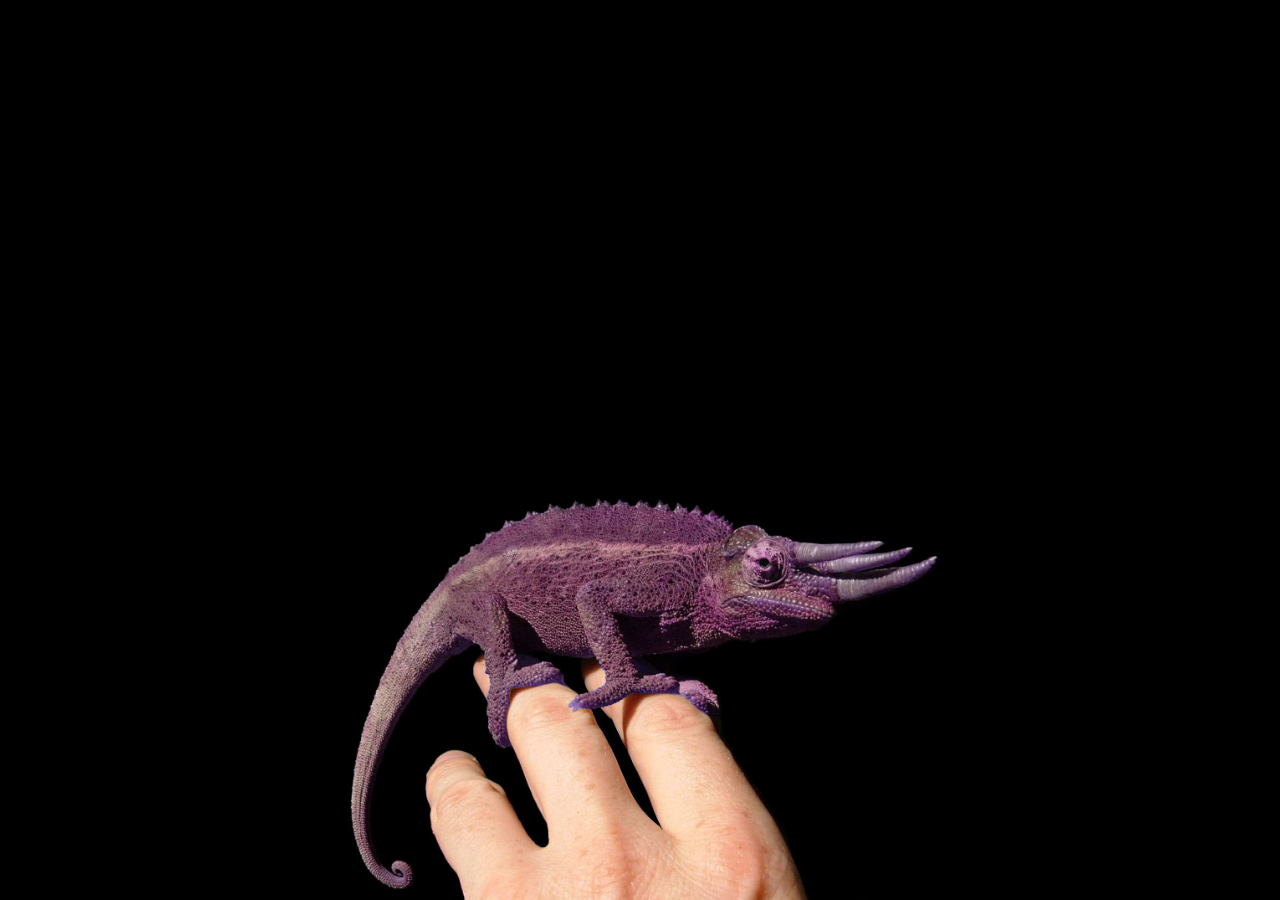
<file: ejemplo3.html>
<!DOCTYPE html>
<html>
	<head>
		<link rel="stylesheet" href="css/styles_camaleon.css" media="screen"/>
		<meta name="viewport" content="width=device-width, minimum-scale=1.0, maximum-scale=1.0"/>
	</head>
	<body>
	</body>
</html>
</file>
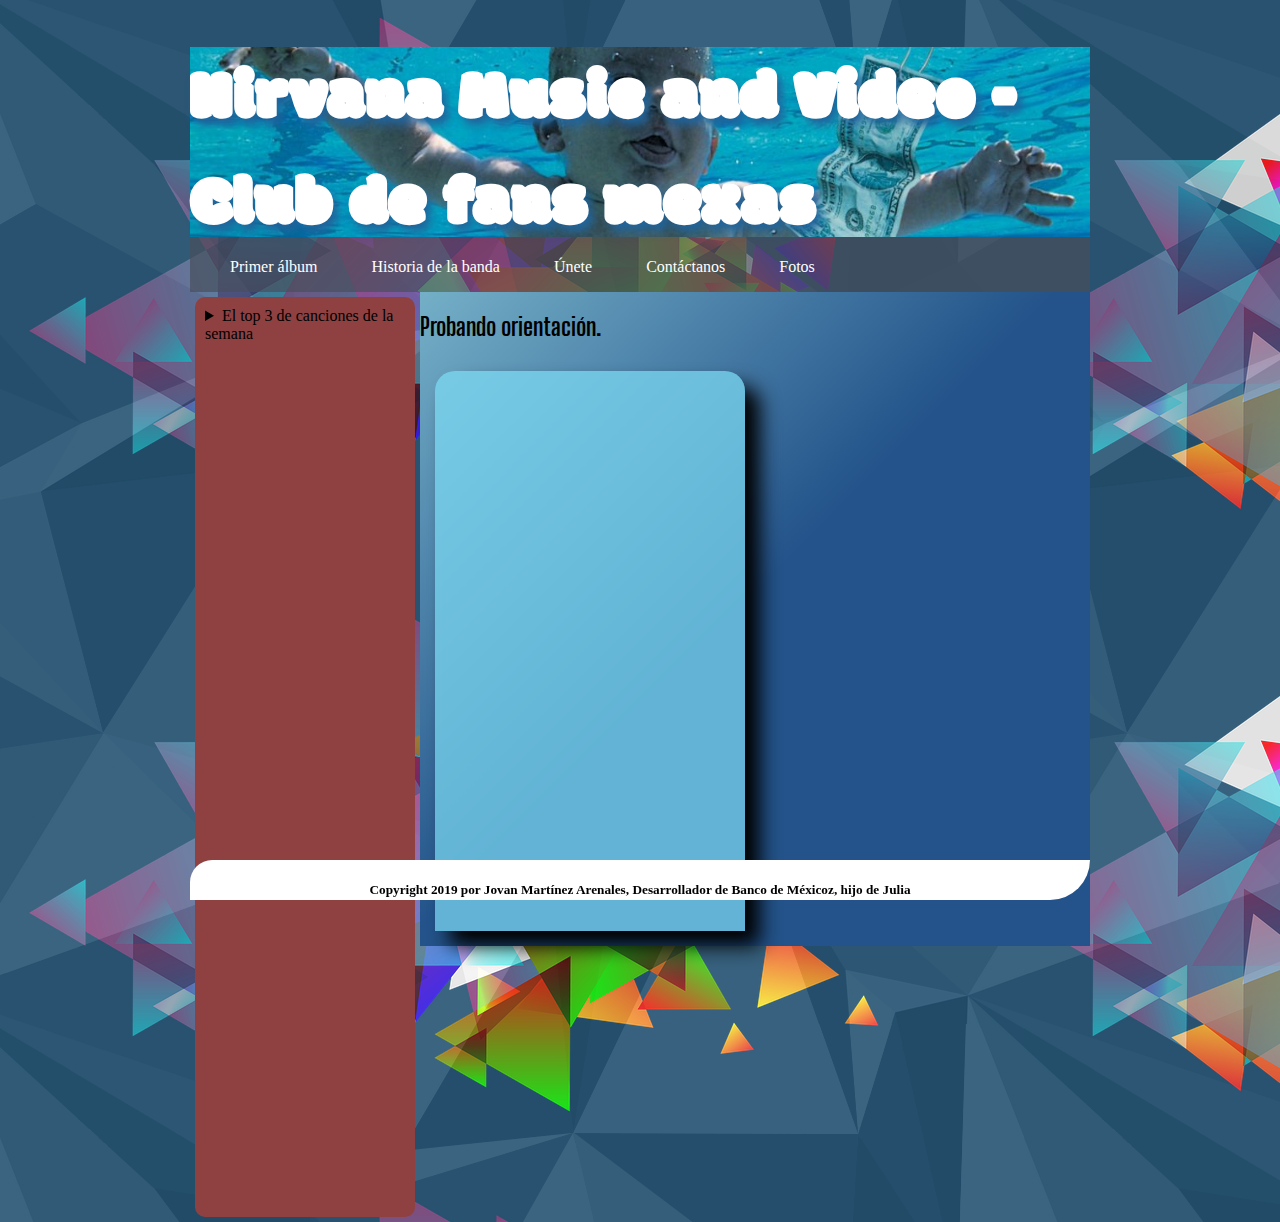
<file: ejemplos2.html>
<!DOCTYPE html>
<html>
	<head>
		<meta charset="utf-8">
		<title>Fans mexas de Nirvana</title>
		<link rel="stylesheet" href="css/styles.css" media="screen">
		<link rel="stylesheet" href="css/styles_print.css" media="print">
		<script>
			var esfera;
			var w;
			var h;
			probandoOrientacion();
			function probandoOrientacion(){
				if(!window.requestAnimationFrame){
					window.requestAnimationFrame = (function(){
						return window.webkitRequestAnimationFrame || window.mozRequestAnimationFrame  || function(callback, element){
							window.setTimeout(callback, 1000/60);
						}
					});
				}
			}

			function detonaEsfera(){
				esfera = document.getElementById("esfera");
				w = innerWidth;
				h = innerHeight;
				esfera.style.left = (w/2)-50 + "px";
				esfera.style.top = (h/2)-50 + "px";

				esfera.velocity = {x:0, y:0};
				esfera.position = {x:0, y:0};

				if(window.DeviceOrientationEvent){
					window.addEventListener("deviceorientation", function(event){
						esfera.velocity.y = Math.round(event.beta);
						esfera.velocity.x = Math.round(event.gamma);
					});
				}else{
					alert("Prueba en otro dispositivo. El dispositivo actual no soporta orientación.");
				}
				update();
			}

			function update(){
				var mueveX = esfera.velocity.x;
				var mueveY = esfera.velocity.y;
				esfera.position.x += esfera.velocity.x;
				esfera.position.y += esfera.velocity.y;
				if(esfera.position.x > (w-100)&&esfera.velocity.x>0){
					esfera.position.x = w-100;
				}
				if(esfera.position.x<0 && esfera.velocity.x <0){
					esfera.position.x = 0;
				}
				
				if(esfera.position.y > (h-100) && esfera.velocity.y>0){
					esfera.position.y = h-100;
				}
				if(esfera.position.y<0 && esfera.velocity.y <0){
					esfera.position.y = 0;
				}

				esfera.style.top = esfera.position.y+"px";
				esfera.style.left = esfera.position.x+"px";

				esfera.style.width = mueveX *5 +"px";
				esfera.style.height = mueveY *5 +"px";
				esfera.style.boxShadow = ""+mueveX*10 +"px " +mueveX*10 +"px 20px black";

				requestAnimationFrame(update);

			}

		</script>
	</head>
	<body onload="detonaEsfera()">
		<header>
			<h1>Nirvana Music and Video - Club de fans mexas</h1>
		</header>
		<nav>
			<ul>
				<li>Primer álbum</li>
				<li>Historia de la banda</li>
				<li>Únete</li>
				<li>Contáctanos</li>
				<li>Fotos</li>
			</ul>
		</nav>
		<aside>
			<details>
				<summary>El top 3 de canciones de la semana</summary>
				<ul>
					<li>Canción 1</li>
					<li>Canción 2</li>
					<li>Canción 3</li>
				</ul>
				<h3>Redes sociales</h3>
				<ul>
					<li>Twitter</li>
					<li>Facebook</li>
					<li>Instagram</li>
				</ul>
			</details>			
		</aside>
		<section>
			<h2>Probando orientación.</h2>
			<article>
				<div id="esfera"></div>
			</article>
		</section>
		<footer>
			<h5 itemscope itemtype="https://schema.org/Person">Copyright 2019 por <span itemprop="givenName">Jovan Martínez Arenales</span>, <span itemprop="jobTitle">Desarrollador</span> de <span itemprop="worksFor">Banco de Méxicoz</span>, hijo de <span itemprop="parent">Julia</span></h5>
		</footer>
	</body>
</html>
</file>
<file: css/styles_camaleon.css>
html, body{
	height: 100%;
}
html{
	background: #000 url(../images/camaleon2.jpg) 50% 100% no-repeat;
}

body{
	margin: 0px;
	padding: 0px;
	background: #000 url(../images/camaleon.jpg) 50% 100% no-repeat;
	transition: opacity 2.5s;
	-webkit-transition: opacity 2.5s;
	-moz-transition: opacity 2.5s;
}

@media screen and (orientation:portrait){
	body{
		opacity: 1;
	}
}

@media screen and (orientation:landscape){
	body{
		opacity: 0;
	}
}

@media screen and (min-width:481px) and (max-width:750px){
	html, body{
		background-size: 20% auto;
		-webkit-background-size: 20% auto;
		-moz-background-size: 20% auto;
	}
}

@media screen and (min-width:0px) and (max-width:480px){
	body{
		opacity: 1;
	}
	html, body{
		background-size: 70% auto;
		-webkit-background-size: 70% auto;
		-moz-background-size: 70% auto;
	}
}

@media screen and (min-width:751px) and (max-width:1900px){
	body{
		opacity: 0;
	}
	html, body{
		background-size: 50% auto;
		-webkit-background-size: 50% auto;
		-moz-background-size: 50% auto;
	}
}
</file>
<file: css/styles.css>
body{
	width: 900px;
	height: auto;
	margin: 0 auto;
	background-image: url(../images/patterns-png-transparent.png), url(../images/abstract-2829965_960_720.png);
	background-color: rgb(15, 67, 102);
}

header{
	width: 900px;
	height: 190px;
	color:white;
	background-image: url(../images/nirvana-nevermind-1b-1068x1068.jpg);
	background-position: center -20vh;
	background-size: 100%;
}

nav{
	color:white;
	width: 900px;
	height: 50px;
	background-color: rgba(72, 79, 92, 0.7);
	padding-top: 5px;
}

nav ul li{
	display: inline;
	list-style-type: none;
	margin-right: 50px;
}

aside{
	width: 200px;
	/*background: radial-gradient(ellipse at center, rgba(169,3,41,1) 0%,rgba(143,2,34,1) 12%,rgba(109,0,25,1) 100%); */
	background-color: rgb(143, 65, 65);
	height: 900px;
	float: left;
	border-radius:  10px 10px 10px 10px;
	/*text: 10px;*/
	padding: 10px;
	margin: 5px;
}

section{
	width: 670px;
	height: auto;
	float: left;
	/*Pirateado de https://www.colorzilla.com/gradient-editor/*/
	background: rgb(116, 175, 199); /* Old browsers */
background: -moz-linear-gradient(-45deg, rgba(116, 175, 199,1) 0%, rgba(116, 175, 199,1) 0%, rgba(35,83,138,1) 48%); /* FF3.6-15 */
background: -webkit-linear-gradient(-45deg, rgb(116, 175, 199) 0%,rgba(116, 175, 199,1) 0%,rgba(35,83,138,1) 48%); /* Chrome10-25,Safari5.1-6 */
background: linear-gradient(135deg, rgba(116, 175, 199,1) 0%,rgba(116, 175, 199,1) 0%,rgba(35,83,138,1) 48%); /* W3C, IE10+, FF16+, Chrome26+, Opera12+, Safari7+ */
filter: progid:DXImageTransform.Microsoft.gradient( startColorstr='#a7cfdf', endColorstr='#23538a',GradientType=1 ); /* IE6-9 fallback on horizontal gradient */
}


article{
	height: 550px;
	width: 300px;
	background-color: rgba(125, 221, 245, 0.7);
	float: left;
	margin-left: 15px;
	margin-bottom: 15px;
	margin-top: 10px;
	padding: 5px;
	text-align: center;
	border-radius: 20px 20px 0px 0px;
	box-shadow: 15px 15px 20px black;
	transition: all 1.5s;
}
article:hover{
	border-radius: 80px 80px 10px 10px;
	box-shadow:  -15px -15px 40px red;
	transform: scale(1.1);
	-webkit-transform: scale(1.1);
	-moz-transform: rotate(360deg);
}

footer{
	background-color: #FFFFFF;
	border-radius: 25px 0px 45px 0px;
	width: 900px;
	height: 20px;
	text-align: center;
	position: fixed;
	bottom: 0px;
	padding-bottom: 20px;
}

@font-face{
	font-family: miFuente1;
	src: url(../fonts/font1.ttf);
}
@font-face{
	font-family: miFuente2;
	src: url(../fonts/font2.ttf);
}
@font-face{
	font-family: miFuente3;
	src: url(../fonts/font3.ttf);
}
@font-face{
	font-family: miFuente4;
	src: url(../fonts/font4.ttf);
}

h1{
	font-family: miFuente1;
	text-shadow: 5px 7px 10px rgb(33, 100, 155);
	font-size: 4.375em;
}

h2{
	font-family: miFuente2;
}

h3{
	font-family: miFuente3;
}

h4, p{
	font-family: miFuente4;
}

#videoMask{
	/*mask: url(../images/text.svg);*/
	/*-webkit-mask: url(../images/text.svg);*/
	
	mask: url(../images/ellipse.svg);
	-webkit-mask: url(../images/ellipse.svg);
	-moz-mask: url(../images/ellipse.svg);
}

#cuadroAnimado{
	width: 150px;
	height: 150px;
	background-color: red;
	position: relative;
	animation: miAnimacion 15s;
	-moz-animation: miAnimacion 15s;
	-webkit-animation: miAnimacion 15s;
}

@-webkit-keyframes miAnimacion{
	0%{
		background-color: green;
		left: 0px;
		top:0px;
	}
	25%{
		background-color: blue;
		left: 250px;
		top:0px;
	}
	50%{
		background-color: purple;
		left: 250px;
		top:250px;
	}
	75%{
		background-color: red;
		left: 500px;
		top:250px;
		transform:rotate(-360deg);
	}
	100%{
		background-color: green;
		left: 0px;
		top:0px;
		transform:skewX(50deg);
	}
}

@-moz-keyframes miAnimacion{
	0%{
		color: green;
		left: 0px;
		top:0px;
	}
	25%{
		color: blue;
		left: 250px;
		top:0px;
	}
	50%{
		color: purple;
		left: 250px;
		top:250px;
	}
	75%{
		color: red;
		left: 500px;
		top:250px;
		transform: scale(1.5);
	}
	100%{
		color: green;
		left: 0px;
		top:0px;
		box-shadow: 30px 30px 30px yellow;
	}
}


#esfera{
	position: absolute;
	width: 150px;
	height: 150px;
	background-color: white;
	border-radius: 50%;
	transition: all;
	-webkit-transition: all;
	-moz-transition: all;
}



@media screen and (max-width:760px){


	body{
		width: 100%;
		background-image: none;
		background-color: white;
	}
	
	header{
		background-color: black;
		width: 100%;
		height: 60px;
		position: fixed;
		color:white;
		background-size: 50%;
		top: 0px;
		z-index: 10000;
		font-size: 13;
	}
	
	nav{
		width: 100%;
		padding-top: 75px;
		z-index: 10001;
		height: 120px;
	}
	
	nav ul li{
		display: block;
		list-style-type: none;
	}
	
	aside{
		width: 100%;
		/*background: radial-gradient(ellipse at center, rgba(169,3,41,1) 0%,rgba(143,2,34,1) 12%,rgba(109,0,25,1) 100%); */
		background-color: greenyellow;
		height: 200px;
		padding: 0px;
		margin: 0px;
	}
	
	section{
		width: 100%;
		background: rgb(116, 175, 199);
	}
	
	
	article{
		width: 90%;
		background-color: rgba(125, 221, 245, 0.7);
		text-align: center;
		border-radius: 0px 0px 20px 20px;
		box-shadow: none;
		transition: none;
	}
	
	article:hover{
		border-radius: none;
		box-shadow:  none;
		transform:none;
		-webkit-transform: none;
		-moz-transform: none;
	}
	
	footer{
		background-color: #FFFFFF;
		border-radius: 0px 15px 0px 15px;
		width: 100%;
		height: auto;
	}
	
	h1{
		font-size: 1.813em;
	}
	
	h2{
		font-size: 1.613em;
	}
	
	h3{
		font-size: 1.250em;
	}
	
	h4, p{
		font-size: 1em;
	}
}
</file>
<file: css/styles_print.css>
body{
	width: 900px;
	height: auto;
	margin: 0 auto;
	background-image: url(../images/patterns-png-transparent.png), url(../images/abstract-2829965_960_720.png);
	background-color: rgb(15, 67, 102);
}

header{
	width: 900px;
	height: 190px;
	color:white;
	background-image: url(../images/nirvana-nevermind-1b-1068x1068.jpg);
	background-position: center -20vh;
	background-size: 100%;
}

nav{
	color:white;
	width: 900px;
	height: 50px;
	background-color: rgba(72, 79, 92, 0.7);
	padding-top: 5px;
}

nav ul li{
	display: inline;
	list-style-type: none;
	margin-right: 50px;
}

aside{
	width: 200px;
	/*background: radial-gradient(ellipse at center, rgba(169,3,41,1) 0%,rgba(143,2,34,1) 12%,rgba(109,0,25,1) 100%); */
	background-color: rgb(143, 65, 65);
	height: 900px;
	float: left;
	border-radius:  10px 10px 10px 10px;
	/*text: 10px;*/
	padding: 10px;
	margin: 5px;
}

section{
	width: 670px;
	height: auto;
	float: left;
}


article{
	height: 300px;
	width: 600px;
	background-color: rgba(125, 221, 245, 0.7);
	float: left;
	margin-left: 15px;
	margin-bottom: 15px;
	margin-top: 10px;
	padding: 5px;
	text-align: center;
	border-radius: 20px 20px 0px 0px;
}
footer{
	background-color: #FFFFFF;
	border-radius: 25px 0px 45px 0px;
	width: 900px;
	height: 20px;
	text-align: center;
	position: fixed;
	bottom: 0px;
	padding-bottom: 20px;
}

@font-face{
	font-family: miFuente1;
	src: url(../fonts/font1.ttf);
}
@font-face{
	font-family: miFuente2;
	src: url(../fonts/font2.ttf);
}
@font-face{
	font-family: miFuente3;
	src: url(../fonts/font3.ttf);
}
@font-face{
	font-family: miFuente4;
	src: url(../fonts/font4.ttf);
}

h1{
	font-family: miFuente1;
	text-shadow: 5px 7px 10px rgb(33, 100, 155);
	font-size: 70px;
}

h2{
	font-family: miFuente2;
	font-size: 30px;
}

h3{
	font-family: miFuente3;
	font-size: 30px;
}

h4, p{
	font-family: miFuente4;
	font-size: 20px;
}
</file>
